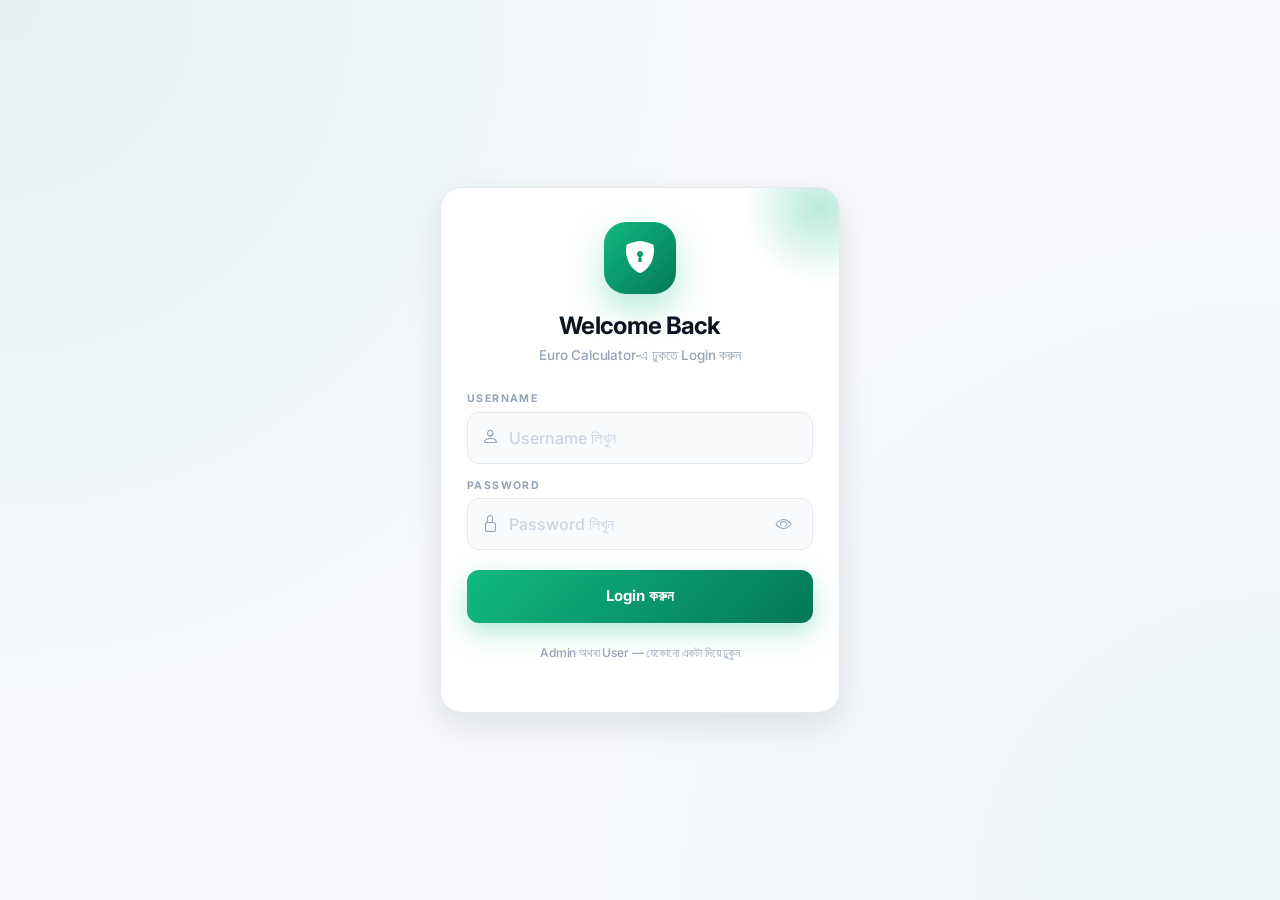
<file: login.html>
<!DOCTYPE html>
<html lang="bn">

<head>
  <meta charset="UTF-8">
  <meta name="viewport"
    content="width=device-width, initial-scale=1.0, maximum-scale=1.0, user-scalable=no">
  <meta name="theme-color" content="#10b981">
  <title>Login • Euro Calculator</title>
  <link
    href="https://cdn.jsdelivr.net/npm/bootstrap@5.3.3/dist/css/bootstrap.min.css"
    rel="stylesheet">
  <link
    href="https://cdn.jsdelivr.net/npm/bootstrap-icons@1.11.3/font/bootstrap-icons.css"
    rel="stylesheet">
  <link href="style.css" rel="stylesheet">
</head>

<body class="login-body theme-green">

  <div class="login-wrap">
    <div class="login-card-new">

      <div class="login-logo-new"><i class="bi bi-shield-lock-fill"></i></div>

      <h1 class="login-title-new">Welcome Back</h1>
      <p class="login-subtitle-new">Euro Calculator-এ ঢুকতে Login করুন</p>

      <label class="app-label">Username</label>
      <div class="login-field" id="usernameField">
        <i class="bi bi-person"></i>
        <input id="username" type="text" placeholder="Username লিখুন"
          autocomplete="username" autocapitalize="off" autocorrect="off"
          spellcheck="false">
      </div>

      <label class="app-label" style="margin-top:14px;">Password</label>
      <div class="login-field" id="passwordField">
        <i class="bi bi-lock"></i>
        <input id="password" type="password" placeholder="Password লিখুন"
          autocomplete="current-password">
        <button class="toggle-pwd" id="togglePassword" type="button">
          <i class="bi bi-eye"></i>
        </button>
      </div>

      <div class="login-err" id="loginError"></div>

      <button class="login-btn-new" id="loginBtn" type="button">Login
        করুন</button>

      <p class="login-hint-new">Admin অথবা User — যেকোনো একটা দিয়ে ঢুকুন</p>

    </div>
  </div>

  <script
    src="https://cdn.jsdelivr.net/npm/bootstrap@5.3.3/dist/js/bootstrap.bundle.min.js">
  </script>
  <script src="auth.js"></script>
  <script>
    const usernameInput = document.getElementById("username");
    const passwordInput = document.getElementById("password");
    const usernameField = document.getElementById("usernameField");
    const passwordField = document.getElementById("passwordField");
    const toggleBtn = document.getElementById("togglePassword");
    const loginBtn = document.getElementById("loginBtn");
    const errorBox = document.getElementById("loginError");

    if (isAuthed()) window.location.href = "index.html";

    toggleBtn.addEventListener("click", function() {
      const isPwd = passwordInput.type === "password";
      passwordInput.type = isPwd ? "text" : "password";
      toggleBtn.innerHTML = isPwd ? '<i class="bi bi-eye-slash"></i>' :
        '<i class="bi bi-eye"></i>';
    });

    function attemptLogin() {
      const u = usernameInput.value.trim();
      const p = passwordInput.value.trim();
      if (!u || !p) return showError("Username এবং Password দুটোই দিন");

      const r = login(u, p);
      if (r.ok) {
        loginBtn.textContent = "✅ সফল! ঢুকছি...";
        loginBtn.disabled = true;
        setTimeout(() => window.location.href = "index.html", 500);
      } else {
        showError(r.error || "ভুল Username বা Password");
      }
    }

    function showError(msg) {
      errorBox.textContent = "❌ " + msg;
      errorBox.classList.add("show");
      usernameField.classList.add("error");
      passwordField.classList.add("error");
      passwordInput.value = "";
      setTimeout(() => {
        usernameField.classList.remove("error");
        passwordField.classList.remove("error");
      }, 600);
    }

    loginBtn.addEventListener("click", attemptLogin);

    [usernameInput, passwordInput].forEach(input => {
      input.addEventListener("keydown", e => {
        if (e.key === "Enter") {
          e.preventDefault();
          attemptLogin();
        }
      });
      input.addEventListener("input", () => {
        errorBox.classList.remove("show");
        usernameField.classList.remove("error");
        passwordField.classList.remove("error");
      });
    });
  </script>

</body>

</html>
</file>
<file: style.css>
/* =========================================================
   FONTS
========================= */
@import url('https://fonts.googleapis.com/css2?family=Inter:wght@400;500;600;700;800&family=JetBrains+Mono:wght@500;600;700&display=swap');


/* =========================================================
   BASE
========================= */
:root {
  --brand: #10b981;
  --brand-dark: #047857;
  --brand-soft: #ecfdf5;
  --brand-glow: rgba(16, 185, 129, 0.3);

  --ink: #0b1220;
  --ink-2: #1e293b;
  --ink-3: #475467;
  --ink-4: #94a3b8;

  --bg: #f6f8fb;
  --card: #ffffff;
  --line: #e6eaf0;
  --line-2: #d6dce4;

  --blue: #3b82f6;
  --blue-soft: #eff6ff;
  --pink: #ec4899;
  --pink-soft: #fdf2f8;
  --amber: #f59e0b;
  --amber-soft: #fffbeb;
  --rose: #f43f5e;
  --rose-soft: #fff1f2;

  --radius: 14px;
  --radius-lg: 20px;

  --sh-1: 0 1px 2px rgba(11, 18, 32, 0.04);
  --sh-2: 0 4px 16px rgba(11, 18, 32, 0.06);
  --sh-3: 0 12px 32px rgba(11, 18, 32, 0.1);
}

* {
  -webkit-tap-highlight-color: transparent;
}

html,
body {
  height: 100%;
}

body {
  font-family: 'Inter', -apple-system, BlinkMacSystemFont, 'Segoe UI', sans-serif;
  background: var(--bg);
  color: var(--ink);
  font-size: 15px;
  line-height: 1.5;
  letter-spacing: -0.011em;
  -webkit-font-smoothing: antialiased;
  padding-top: 72px;
  min-height: 100vh;
  transition: background 0.4s ease;
}

body.login-body {
  padding-top: 0;
  display: flex;
  align-items: center;
  justify-content: center;
  padding: 20px 16px;
}


/* =========================================================
   THEME OVERRIDES
========================= */
body.theme-blue {
  --brand: #3b82f6;
  --brand-dark: #1d4ed8;
  --brand-soft: #eff6ff;
  --brand-glow: rgba(59, 130, 246, 0.3);
  background:
    radial-gradient(circle at 0% 0%, rgba(59, 130, 246, 0.08) 0%, transparent 45%),
    radial-gradient(circle at 100% 100%, rgba(59, 130, 246, 0.04) 0%, transparent 45%),
    var(--bg);
}

body.theme-green {
  --brand: #10b981;
  --brand-dark: #047857;
  --brand-soft: #ecfdf5;
  --brand-glow: rgba(16, 185, 129, 0.3);
  background:
    radial-gradient(circle at 0% 0%, rgba(16, 185, 129, 0.08) 0%, transparent 45%),
    radial-gradient(circle at 100% 100%, rgba(16, 185, 129, 0.04) 0%, transparent 45%),
    var(--bg);
}

body.theme-pink {
  --brand: #ec4899;
  --brand-dark: #be185d;
  --brand-soft: #fdf2f8;
  --brand-glow: rgba(236, 72, 153, 0.3);
  background:
    radial-gradient(circle at 0% 0%, rgba(236, 72, 153, 0.08) 0%, transparent 45%),
    radial-gradient(circle at 100% 100%, rgba(236, 72, 153, 0.04) 0%, transparent 45%),
    var(--bg);
}


/* =========================================================
   NAVBAR
========================= */
.app-nav {
  position: fixed;
  top: 0;
  left: 0;
  right: 0;
  height: 72px;
  z-index: 1030;
  background: linear-gradient(135deg, var(--brand) 0%, var(--brand-dark) 100%);
  box-shadow: 0 4px 20px var(--brand-glow);
  transition: all 0.4s ease;
}

.app-nav-inner {
  max-width: 520px;
  height: 100%;
  margin: 0 auto;
  padding: 0 12px;
  display: flex;
  align-items: center;
  gap: 10px;
}

.app-nav-brand {
  display: flex;
  align-items: center;
  gap: 10px;
  text-decoration: none;
  color: #fff;
  flex: 1;
  min-width: 0;
}

.app-nav-brand-icon {
  width: 38px;
  height: 38px;
  border-radius: 11px;
  background: rgba(255, 255, 255, 0.22);
  backdrop-filter: blur(10px);
  -webkit-backdrop-filter: blur(10px);
  border: 1px solid rgba(255, 255, 255, 0.28);
  display: flex;
  align-items: center;
  justify-content: center;
  font-size: 18px;
  color: #fff;
  flex-shrink: 0;
}

.app-nav-brand-text {
  display: flex;
  flex-direction: column;
  min-width: 0;
  line-height: 1.15;
}

.app-nav-brand-text strong {
  font-size: 14.5px;
  font-weight: 700;
  letter-spacing: -0.3px;
  color: #fff;
  white-space: nowrap;
  overflow: hidden;
  text-overflow: ellipsis;
}

.app-nav-brand-text span {
  font-size: 10.5px;
  color: rgba(255, 255, 255, 0.78);
  font-weight: 500;
  white-space: nowrap;
  overflow: hidden;
  text-overflow: ellipsis;
}

.nav-right {
  display: flex;
  align-items: center;
  gap: 6px;
  flex-shrink: 0;
}

.user-btn-compact {
  width: 36px;
  height: 36px;
  padding: 0;
  border: none;
  background: transparent;
  border-radius: 50%;
  cursor: pointer;
  display: flex;
  align-items: center;
  justify-content: center;
  transition: transform 0.18s ease;
}

.user-btn-compact::after {
  display: none;
}

.user-btn-compact:hover {
  transform: scale(1.06);
}

.user-avatar {
  width: 36px;
  height: 36px;
  border-radius: 50%;
  background: #ffffff;
  color: var(--brand-dark);
  display: flex;
  align-items: center;
  justify-content: center;
  font-weight: 700;
  font-size: 14px;
  border: 2px solid rgba(255, 255, 255, 0.55);
  box-shadow: 0 2px 8px rgba(0, 0, 0, 0.12);
}


/* =========================================================
   DROPDOWN
========================= */
.dropdown {
  position: relative;
}

.dropdown-menu {
  z-index: 1050;
  --bs-dropdown-min-width: 240px;
  --bs-dropdown-padding-y: 0;
  --bs-dropdown-border-radius: 16px;
  --bs-dropdown-border-color: var(--line);

  min-width: 240px;
  padding: 0;
  margin-top: 12px !important;
  border: 1px solid var(--line);
  border-radius: 16px;
  box-shadow:
    0 20px 50px rgba(11, 18, 32, 0.14),
    0 4px 12px rgba(11, 18, 32, 0.06);
  overflow: hidden;
  animation: dropdownIn 0.22s cubic-bezier(0.34, 1.56, 0.64, 1);
  transform-origin: top right;
}

@keyframes dropdownIn {
  from {
    opacity: 0;
    transform: translateY(-6px) scale(0.96);
  }

  to {
    opacity: 1;
    transform: translateY(0) scale(1);
  }
}

.dropdown-header {
  padding: 14px 16px 12px;
  background: linear-gradient(135deg, var(--brand-soft) 0%, #ffffff 100%);
  border-bottom: 1px solid var(--line);
  margin: 0;
}

.dropdown-header .dh-label {
  font-size: 10px;
  font-weight: 700;
  color: var(--ink-4);
  text-transform: uppercase;
  letter-spacing: 1.4px;
  margin-bottom: 5px;
}

.dropdown-header .dh-name {
  font-size: 15px;
  font-weight: 700;
  color: var(--ink);
  display: flex;
  align-items: center;
  gap: 8px;
  letter-spacing: -0.3px;
}

.dropdown-header .dh-badge {
  font-size: 10px;
  padding: 3px 8px;
  border-radius: 999px;
  background: var(--brand);
  color: #fff;
  font-weight: 700;
  letter-spacing: 0.4px;
  text-transform: uppercase;
  box-shadow: 0 2px 6px var(--brand-glow);
}

.dropdown-menu .dropdown-item {
  display: flex;
  align-items: center;
  gap: 11px;
  padding: 12px 16px;
  margin: 0;
  border-radius: 0;
  font-size: 14px;
  font-weight: 600;
  color: var(--ink-2);
  transition: all 0.15s ease;
}

.dropdown-menu .dropdown-item i {
  font-size: 17px;
  width: 20px;
  text-align: center;
  color: var(--ink-3);
  transition: all 0.15s ease;
}

.dropdown-menu .dropdown-item:hover,
.dropdown-menu .dropdown-item:focus {
  background: var(--bg);
  color: var(--ink);
}

.dropdown-menu .dropdown-item:hover i {
  color: var(--brand);
  transform: scale(1.08);
}

.dropdown-menu .dropdown-item.danger {
  color: var(--rose);
  font-weight: 700;
}

.dropdown-menu .dropdown-item.danger i {
  color: var(--rose);
}

.dropdown-menu .dropdown-item.danger:hover {
  background: var(--rose-soft);
  color: var(--rose);
}

.dropdown-menu .dropdown-item.danger:hover i {
  transform: scale(1.08) rotate(-8deg);
}

.dropdown-menu .dropdown-item[href="admin.html"] {
  color: var(--brand-dark);
  font-weight: 700;
}

.dropdown-menu .dropdown-item[href="admin.html"] i {
  color: var(--brand);
}

.dropdown-menu .dropdown-item[href="admin.html"]:hover {
  background: var(--brand-soft);
}


/* =========================================================
   MAIN
========================= */
.app-main {
  padding: 16px 16px 40px;
}

.container-app {
  max-width: 480px;
  margin: 0 auto;
  display: flex;
  flex-direction: column;
  gap: 14px;
}

.container-login {
  width: 100%;
  max-width: 400px;
}


/* =========================================================
   3-BUTTON BOX
========================= */
.nav-btn-box {
  display: flex;
  gap: 8px;
  background: var(--card);
  border: 1px solid var(--line);
  border-radius: var(--radius-lg);
  padding: 8px;
  box-shadow: var(--sh-1);
}

.nav-btn {
  flex: 1;
  display: flex;
  flex-direction: column;
  align-items: center;
  justify-content: center;
  gap: 3px;
  padding: 12px 6px;
  border-radius: 12px;
  text-decoration: none;
  font-size: 11.5px;
  font-weight: 700;
  letter-spacing: -0.2px;
  transition: all 0.2s ease;
  border: 1.5px solid transparent;
  min-width: 0;
  text-align: center;
  line-height: 1.15;
}

.nav-btn i {
  font-size: 18px;
  margin-bottom: 2px;
}

.nav-btn span {
  white-space: nowrap;
  overflow: hidden;
  text-overflow: ellipsis;
  max-width: 100%;
}

.nav-btn.btn-green {
  background: #ecfdf5;
  color: #047857;
  border-color: rgba(16, 185, 129, 0.22);
}

.nav-btn.btn-green:hover,
.nav-btn.btn-green.active {
  background: #10b981;
  color: #fff;
  border-color: #10b981;
  box-shadow: 0 8px 20px rgba(16, 185, 129, 0.35);
  transform: translateY(-1px);
}

.nav-btn.btn-blue {
  background: #eff6ff;
  color: #1d4ed8;
  border-color: rgba(59, 130, 246, 0.22);
}

.nav-btn.btn-blue:hover,
.nav-btn.btn-blue.active {
  background: #3b82f6;
  color: #fff;
  border-color: #3b82f6;
  box-shadow: 0 8px 20px rgba(59, 130, 246, 0.35);
  transform: translateY(-1px);
}

.nav-btn.btn-pink {
  background: #fdf2f8;
  color: #be185d;
  border-color: rgba(236, 72, 153, 0.22);
}

.nav-btn.btn-pink:hover,
.nav-btn.btn-pink.active {
  background: #ec4899;
  color: #fff;
  border-color: #ec4899;
  box-shadow: 0 8px 20px rgba(236, 72, 153, 0.35);
  transform: translateY(-1px);
}


/* =========================================================
   RATE CARD
========================= */
.rate-card {
  position: relative;
  background: linear-gradient(135deg, #0f172a 0%, #1e293b 100%);
  border-radius: var(--radius-lg);
  padding: 18px 20px;
  color: #fff;
  box-shadow: var(--sh-3);
  overflow: hidden;
}

.rate-card::before {
  content: "";
  position: absolute;
  top: -40%;
  right: -20%;
  width: 180px;
  height: 180px;
  background: radial-gradient(circle, var(--brand-glow) 0%, transparent 65%);
  border-radius: 50%;
  pointer-events: none;
  opacity: 0.7;
}

.rate-card-header {
  position: relative;
  display: flex;
  align-items: center;
  gap: 10px;
  margin-bottom: 10px;
}

.rate-card-icon {
  width: 36px;
  height: 36px;
  border-radius: 10px;
  background: rgba(255, 255, 255, 0.1);
  border: 1px solid rgba(255, 255, 255, 0.14);
  display: flex;
  align-items: center;
  justify-content: center;
  font-size: 17px;
  flex-shrink: 0;
}

.rate-card-header strong {
  display: block;
  font-size: 14px;
  font-weight: 700;
}

.rate-card-header small {
  font-size: 11.5px;
  color: rgba(255, 255, 255, 0.6);
}

.rate-label {
  font-size: 10px;
  font-weight: 700;
  color: rgba(255, 255, 255, 0.6);
  text-transform: uppercase;
  letter-spacing: 1.4px;
  margin-bottom: 5px;
  display: block;
  position: relative;
}

.rate-input-wrap {
  position: relative;
  display: flex;
  align-items: center;
  gap: 10px;
  background: #ffffff;
  border: 1.5px solid transparent;
  border-radius: 10px;
  padding: 1px 14px;
  transition: all 0.2s ease;
  box-shadow: 0 2px 8px rgba(0, 0, 0, 0.15);
}

.rate-input-wrap:focus-within {
  border-color: var(--brand);
  box-shadow: 0 0 0 4px var(--brand-glow), 0 4px 14px rgba(0, 0, 0, 0.2);
}

.rate-input-wrap>span {
  font-size: 20px;
  opacity: 0.9;
}

.rate-input-wrap input {
  flex: 1;
  background: transparent;
  border: none;
  outline: none;
  color: var(--ink);
  font-family: 'JetBrains Mono', monospace;
  font-size: 24px;
  font-weight: 700;
  padding: 9px 0;
  letter-spacing: -0.6px;
  min-width: 0;
  font-variant-numeric: tabular-nums;
}

.rate-input-wrap input::placeholder {
  color: #cbd5e1;
  font-weight: 500;
}


/* =========================================================
   CARDS
========================= */
.app-card {
  background: var(--card);
  border: 1px solid var(--line);
  border-radius: var(--radius-lg);
  padding: 18px 20px;
  box-shadow: var(--sh-1);
  transition: box-shadow 0.2s ease;
}

.app-card:hover {
  box-shadow: var(--sh-2);
}

.app-card-title {
  display: flex;
  align-items: center;
  gap: 12px;
  margin-bottom: 12px;
}

.app-card-icon {
  width: 40px;
  height: 40px;
  border-radius: 12px;
  display: flex;
  align-items: center;
  justify-content: center;
  font-size: 19px;
  flex-shrink: 0;
  background: var(--brand-soft);
  color: var(--brand-dark);
}

.app-card-icon.blue {
  background: var(--blue-soft);
  color: #2563eb;
}

.app-card-icon.pink {
  background: var(--pink-soft);
  color: #be185d;
}

.app-card-icon.amber {
  background: var(--amber-soft);
  color: #b45309;
}

.app-card-icon.slate {
  background: #f1f5f9;
  color: var(--ink-2);
}

.app-card-title strong {
  display: block;
  font-size: 15.5px;
  font-weight: 700;
  letter-spacing: -0.3px;
  line-height: 1.25;
}

.app-card-title small {
  font-size: 12px;
  color: var(--ink-4);
  font-weight: 500;
}

.app-label {
  display: block;
  font-size: 10.5px;
  font-weight: 700;
  color: var(--ink-4);
  margin-bottom: 5px;
  text-transform: uppercase;
  letter-spacing: 1.4px;
}

.app-input {
  display: flex;
  align-items: center;
  gap: 10px;
  background: #f8fafc;
  border: 1.5px solid var(--line);
  border-radius: 10px;
  padding: 1px 14px;
  transition: all 0.2s ease;
}

.app-input:focus-within {
  border-color: var(--brand);
  background: var(--brand-soft);
  box-shadow: 0 0 0 4px var(--brand-glow);
}

.app-input>span {
  font-size: 22px;
  font-weight: 700;
  color: var(--ink-4);
}

.app-input .sym-euro {
  color: #2563eb;
}

.app-input .sym-tk {
  color: var(--brand-dark);
}

.app-input input {
  flex: 1;
  background: transparent;
  border: none;
  outline: none;
  color: var(--ink);
  font-family: 'JetBrains Mono', monospace;
  font-size: 24px;
  font-weight: 700;
  padding: 9px 0;
  letter-spacing: -0.7px;
  min-width: 0;
  font-variant-numeric: tabular-nums;
}

.app-input input::placeholder {
  color: #cbd5e1;
  font-weight: 500;
}


/* =========================================================
   BUTTONS
========================= */
.app-btn {
  display: flex;
  align-items: center;
  justify-content: center;
  gap: 9px;
  width: 100%;
  padding: 15px 18px;
  border: none;
  border-radius: 12px;
  font-size: 14.5px;
  font-weight: 700;
  letter-spacing: -0.2px;
  cursor: pointer;
  color: #fff;
  margin-top: 12px;
  transition: all 0.2s ease;
  font-family: inherit;
}

.app-btn:hover {
  transform: translateY(-1px);
}

.app-btn:active {
  transform: translateY(0) scale(0.99);
}

.app-btn i {
  font-size: 17px;
}

.app-btn.primary {
  background: linear-gradient(135deg, var(--brand) 0%, var(--brand-dark) 100%);
  box-shadow: 0 8px 20px var(--brand-glow);
}

.app-btn.primary:hover {
  box-shadow: 0 12px 28px var(--brand-glow);
}

.app-btn.dark {
  background: linear-gradient(135deg, #1e293b 0%, #0b1220 100%);
  box-shadow: 0 8px 20px rgba(11, 18, 32, 0.22);
}

.app-btn.dark:hover {
  box-shadow: 0 12px 28px rgba(11, 18, 32, 0.3);
}

.app-btn.amber {
  background: linear-gradient(135deg, #f59e0b 0%, #b45309 100%);
  box-shadow: 0 8px 20px rgba(245, 158, 11, 0.28);
}

.app-btn.amber:hover {
  box-shadow: 0 12px 28px rgba(245, 158, 11, 0.38);
}

.btn-group-app {
  display: flex;
  flex-direction: column;
  gap: 10px;
}


/* =========================================================
   RESULT
========================= */
.result-box {
  position: relative;
  padding: 20px 20px;
  background: var(--brand-soft);
  border: 1px solid var(--line);
  border-radius: var(--radius-lg);
  text-align: center;
  animation: fadeUp 0.4s ease;
}

.result-label {
  font-size: 11px;
  font-weight: 700;
  color: var(--ink-4);
  text-transform: uppercase;
  letter-spacing: 1.4px;
  margin-bottom: 8px;
}

.main-result {
  font-family: 'JetBrains Mono', monospace;
  font-size: 34px;
  font-weight: 700;
  color: var(--brand-dark);
  letter-spacing: -1.5px;
  line-height: 1.1;
  word-break: break-word;
  font-variant-numeric: tabular-nums;
  animation: popIn 0.4s cubic-bezier(0.34, 1.56, 0.64, 1);
}

.secondary-result {
  font-family: 'JetBrains Mono', monospace;
  font-size: 34px;
  font-weight: 700;
  color: var(--brand-dark);
  letter-spacing: -1.5px;
  line-height: 1.1;
  word-break: break-word;
  font-variant-numeric: tabular-nums;
  animation: popIn 0.4s cubic-bezier(0.34, 1.56, 0.64, 1);
}

.bd-result {
  font-family: 'JetBrains Mono', monospace;
  font-size: 26px;
  font-weight: 700;
  color: var(--ink);
  letter-spacing: -0.9px;
  margin-top: 8px;
  font-variant-numeric: tabular-nums;
}

.result-divider {
  height: 1px;
  background: rgba(0, 0, 0, 0.06);
  margin: 10px 0;
}

.result-note {
  font-size: 12px;
  color: var(--ink-4);
  margin-top: 8px;
  font-weight: 500;
}


/* =========================================================
   DIVIDER
========================= */
.app-divider {
  display: flex;
  align-items: center;
  gap: 12px;
  color: var(--ink-4);
  font-size: 11px;
  font-weight: 700;
  text-transform: uppercase;
  letter-spacing: 1.6px;
  margin: 4px 0;
}

.app-divider::before,
.app-divider::after {
  content: "";
  flex: 1;
  height: 1px;
  background: var(--line);
}


/* =========================================================
   CALC BOX (bKash "পাঠাবো যত টাকা")
========================= */
.calc-box {
  margin-top: 10px;
  padding: 12px 14px;
  background: linear-gradient(135deg, #fffbeb 0%, #fef3c7 100%);
  border: 1px solid rgba(245, 158, 11, 0.28);
  border-radius: 10px;
  font-family: 'JetBrains Mono', monospace;
  font-size: 20px;
  font-weight: 700;
  color: #92400e;
  text-align: center;
  letter-spacing: -0.4px;
  font-variant-numeric: tabular-nums;
}

/* === ৳ কালো === */
.calc-box .sym-black {
  color: #0b1220;
  font-weight: 800;
}


/* =========================================================
   SPLIT
========================= */
.split-rate-row {
  display: flex;
  justify-content: space-between;
  align-items: center;
  padding: 10px 14px;
  background: #f8fafc;
  border: 1px solid var(--line);
  border-radius: 10px;
  margin-top: 8px;
}

.split-rate-row span {
  font-size: 10.5px;
  color: var(--ink-4);
  font-weight: 700;
  text-transform: uppercase;
  letter-spacing: 1.4px;
}

.split-rate-row strong {
  font-family: 'JetBrains Mono', monospace;
  color: var(--brand-dark);
  font-weight: 700;
  font-size: 20px;
  font-variant-numeric: tabular-nums;
}

.split-result-area {
  margin-top: 16px;
}

.split-placeholder {
  text-align: center;
  padding: 22px 18px;
  color: var(--ink-4);
  font-size: 13px;
  font-weight: 500;
  background: #f8fafc;
  border: 1.5px dashed var(--line-2);
  border-radius: 12px;
}

.split-row {
  display: flex;
  align-items: center;
  gap: 12px;
  padding: 14px 16px;
  background: #f8fafc;
  border: 1px solid var(--line);
  border-radius: 12px;
  margin-bottom: 10px;
  animation: slideIn 0.35s ease both;
}

.split-row:nth-child(1) {
  animation-delay: 0.05s;
}

.split-row:nth-child(2) {
  animation-delay: 0.1s;
}

.split-row:nth-child(3) {
  animation-delay: 0.15s;
}

.split-number {
  width: 28px;
  height: 28px;
  border-radius: 8px;
  background: linear-gradient(135deg, var(--brand) 0%, var(--brand-dark) 100%);
  color: #fff;
  font-family: 'JetBrains Mono', monospace;
  font-weight: 700;
  font-size: 12.5px;
  display: flex;
  align-items: center;
  justify-content: center;
  flex-shrink: 0;
  box-shadow: 0 4px 10px var(--brand-glow);
}

.split-data {
  flex: 1;
  display: flex;
  align-items: center;
  justify-content: space-between;
  gap: 10px;
  min-width: 0;
}

.split-tk {
  font-family: 'JetBrains Mono', monospace;
  font-size: 20px;
  font-weight: 700;
  color: var(--ink);
  font-variant-numeric: tabular-nums;
  letter-spacing: -0.5px;
  white-space: nowrap;
}

.split-euro {
  font-family: 'JetBrains Mono', monospace;
  font-size: 22px;
  font-weight: 700;
  color: var(--brand-dark);
  letter-spacing: -0.6px;
  font-variant-numeric: tabular-nums;
  white-space: nowrap;
  flex-shrink: 0;
}

.split-warning {
  padding: 14px;
  background: linear-gradient(135deg, #fef2f2 0%, #fee2e2 100%);
  border: 1px solid #fecaca;
  border-radius: 12px;
  color: #991b1b;
  font-size: 13px;
  font-weight: 600;
  text-align: center;
  line-height: 1.55;
}

.split-total {
  display: flex;
  justify-content: space-between;
  gap: 12px;
  padding: 16px 18px;
  background: linear-gradient(135deg, #1e293b 0%, #0b1220 100%);
  border-radius: 12px;
  color: #fff;
  margin-top: 14px;
  box-shadow: 0 10px 26px rgba(15, 23, 42, 0.22);
}

.split-total>div {
  display: flex;
  flex-direction: column;
  gap: 4px;
}

.split-total span {
  font-size: 10px;
  color: rgba(255, 255, 255, 0.55);
  text-transform: uppercase;
  letter-spacing: 1.4px;
  font-weight: 700;
}

.split-total strong {
  font-family: 'JetBrains Mono', monospace;
  font-size: 22px;
  font-weight: 700;
  color: #fff;
  font-variant-numeric: tabular-nums;
}

.split-total>div:first-child strong {
  color: #ffffff;
}

.split-total>div:last-child strong {
  color: #fbbf24;
  text-shadow: 0 0 14px rgba(251, 191, 36, 0.4);
}

.split-total>div:last-child span {
  color: rgba(251, 191, 36, 0.8);
}


/* =========================================================
   INFO
========================= */
.info-tip {
  display: flex;
  align-items: flex-start;
  gap: 11px;
  padding: 14px 16px;
  background: var(--blue-soft);
  border: 1px solid #bfdbfe;
  border-radius: var(--radius);
}

.info-tip i {
  font-size: 16px;
  color: #2563eb;
  flex-shrink: 0;
  margin-top: 2px;
}

.info-tip p {
  font-size: 12.5px;
  color: #1e40af;
  line-height: 1.55;
  font-weight: 500;
  margin: 0;
}


/* =========================================================
   LOGIN
========================= */
.login-wrap {
  width: 100%;
  max-width: 400px;
  animation: fadeUp 0.5s ease;
}

.login-card-new {
  background: #fff;
  border: 1px solid var(--line);
  border-radius: 22px;
  padding: 34px 26px;
  box-shadow: var(--sh-3);
  position: relative;
  overflow: hidden;
}

.login-card-new::before {
  content: "";
  position: absolute;
  top: -60px;
  right: -60px;
  width: 160px;
  height: 160px;
  background: radial-gradient(circle, var(--brand-glow) 0%, transparent 65%);
  border-radius: 50%;
  pointer-events: none;
}

.login-logo-new {
  width: 72px;
  height: 72px;
  margin: 0 auto 18px;
  background: linear-gradient(135deg, var(--brand) 0%, var(--brand-dark) 100%);
  border-radius: 22px;
  display: flex;
  align-items: center;
  justify-content: center;
  font-size: 32px;
  color: #fff;
  box-shadow: 0 16px 34px var(--brand-glow);
  position: relative;
}

.login-title-new {
  font-size: 24px;
  font-weight: 700;
  text-align: center;
  letter-spacing: -0.7px;
  margin-bottom: 4px;
  color: var(--ink);
  position: relative;
}

.login-subtitle-new {
  font-size: 13.5px;
  text-align: center;
  color: var(--ink-4);
  margin-bottom: 26px;
  font-weight: 500;
  position: relative;
}

.login-field {
  display: flex;
  align-items: center;
  gap: 10px;
  background: #f8fafc;
  border: 1.5px solid var(--line);
  border-radius: 12px;
  padding: 1px 14px;
  transition: all 0.2s ease;
  position: relative;
}

.login-field:focus-within {
  border-color: var(--brand);
  background: var(--brand-soft);
  box-shadow: 0 0 0 4px var(--brand-glow);
}

.login-field.error {
  border-color: #fca5a5;
  background: var(--rose-soft);
  box-shadow: 0 0 0 4px rgba(244, 63, 94, 0.12);
  animation: shake 0.4s ease;
}

.login-field>i {
  font-size: 17px;
  color: var(--ink-4);
}

.login-field input {
  flex: 1;
  background: transparent;
  border: none;
  outline: none;
  color: var(--ink);
  font-size: 16px;
  font-weight: 600;
  padding: 12px 0;
  min-width: 0;
  font-family: inherit;
}

.login-field input::placeholder {
  color: #cbd5e1;
  font-weight: 500;
}

.login-field .toggle-pwd {
  background: transparent;
  border: none;
  cursor: pointer;
  font-size: 16px;
  color: var(--ink-4);
  padding: 6px;
  border-radius: 8px;
  line-height: 1;
}

.login-field .toggle-pwd:hover {
  color: var(--ink-2);
}

.login-err {
  display: none;
  margin-top: 12px;
  padding: 11px 14px;
  background: var(--rose-soft);
  border: 1px solid #fecaca;
  border-radius: 10px;
  color: #991b1b;
  font-size: 12.5px;
  font-weight: 600;
  text-align: center;
}

.login-err.show {
  display: block;
  animation: fadeUp 0.25s ease;
}

.login-btn-new {
  width: 100%;
  padding: 15px 20px;
  margin-top: 20px;
  border: none;
  border-radius: 12px;
  background: linear-gradient(135deg, var(--brand) 0%, var(--brand-dark) 100%);
  color: #fff;
  font-size: 15px;
  font-weight: 700;
  cursor: pointer;
  transition: all 0.2s ease;
  font-family: inherit;
  box-shadow: 0 10px 26px var(--brand-glow);
}

.login-btn-new:hover {
  transform: translateY(-1px);
  box-shadow: 0 14px 34px var(--brand-glow);
}

.login-btn-new:active {
  transform: translateY(0) scale(0.985);
}

.login-hint-new {
  margin-top: 20px;
  text-align: center;
  font-size: 12px;
  color: var(--ink-4);
  font-weight: 500;
  line-height: 1.6;
  position: relative;
}

.login-hint-new code {
  background: #f1f5f9;
  border: 1px solid var(--line);
  padding: 2px 8px;
  border-radius: 6px;
  font-family: 'JetBrains Mono', monospace;
  font-size: 11px;
  color: var(--brand-dark);
  font-weight: 700;
}


/* =========================================================
   DELETE + EDIT BUTTON
========================= */
.delete-btn {
  width: 38px;
  height: 38px;
  border-radius: 10px;
  background: var(--rose-soft);
  border: 1px solid #fecaca;
  color: var(--rose);
  font-size: 16px;
  cursor: pointer;
  display: flex;
  align-items: center;
  justify-content: center;
  flex-shrink: 0;
  transition: all 0.2s ease;
  font-family: inherit;
}

.delete-btn:hover {
  background: var(--rose);
  color: #fff;
  border-color: var(--rose);
  transform: scale(1.06);
}

.edit-btn {
  width: 38px;
  height: 38px;
  border-radius: 10px;
  background: var(--blue-soft);
  border: 1px solid #bfdbfe;
  color: var(--blue);
  font-size: 15px;
  cursor: pointer;
  display: flex;
  align-items: center;
  justify-content: center;
  flex-shrink: 0;
  transition: all 0.2s ease;
  font-family: inherit;
  margin-right: 6px;
}

.edit-btn:hover {
  background: var(--blue);
  color: #fff;
  border-color: var(--blue);
  transform: scale(1.06);
}

.pwd-edit-area {
  padding: 12px;
  background: var(--brand-soft);
  border: 1px solid var(--line);
  border-radius: 12px;
  animation: fadeUp 0.25s ease;
}


/* =========================================================
   PASSWORD EYE TOGGLE
========================= */
.pwd-eye-btn {
  background: transparent;
  border: none;
  cursor: pointer;
  color: var(--ink-4);
  font-size: 16px;
  padding: 6px 4px;
  border-radius: 8px;
  display: flex;
  align-items: center;
  justify-content: center;
  flex-shrink: 0;
  line-height: 1;
  transition: all 0.18s ease;
  font-family: inherit;
  margin-left: 4px;
}

.pwd-eye-btn:hover {
  color: var(--brand);
}

.pwd-eye-btn:active {
  transform: scale(0.92);
}


/* =========================================================
   FOOTER
========================= */
.app-footer {
  text-align: center;
  padding: 20px 0 8px;
  display: flex;
  flex-direction: column;
  gap: 3px;
}

.app-footer strong {
  font-size: 13.5px;
  font-weight: 700;
  color: var(--ink-2);
}

.app-footer span {
  font-size: 11.5px;
  color: var(--ink-4);
  font-weight: 500;
}


/* =========================================================
   ANIMATIONS
========================= */
@keyframes fadeUp {
  from {
    opacity: 0;
    transform: translateY(8px);
  }

  to {
    opacity: 1;
    transform: translateY(0);
  }
}

@keyframes slideIn {
  from {
    opacity: 0;
    transform: translateX(-10px);
  }

  to {
    opacity: 1;
    transform: translateX(0);
  }
}

@keyframes popIn {
  0% {
    opacity: 0;
    transform: scale(0.9);
  }

  100% {
    opacity: 1;
    transform: scale(1);
  }
}

@keyframes shake {

  0%,
  100% {
    transform: translateX(0);
  }

  20%,
  60% {
    transform: translateX(-5px);
  }

  40%,
  80% {
    transform: translateX(5px);
  }
}


/* =========================================================
   RESPONSIVE
========================= */
@media (max-width: 380px) {
  body {
    padding-top: 68px;
  }

  .app-nav {
    height: 68px;
  }

  .app-nav-brand-text span {
    display: none;
  }

  .app-nav-brand-text strong {
    font-size: 13.5px;
  }

  .app-nav-brand-icon {
    width: 34px;
    height: 34px;
    font-size: 16px;
    border-radius: 10px;
  }

  .app-main {
    padding: 14px 12px 32px;
  }

  .container-app {
    gap: 12px;
  }

  .main-result {
    font-size: 28px;
  }

  .secondary-result {
    font-size: 28px;
  }

  .bd-result {
    font-size: 22px;
  }

  .app-card {
    padding: 16px;
  }

  .rate-card {
    padding: 16px;
  }

  .app-btn {
    padding: 14px 16px;
    font-size: 14px;
  }

  .app-input input {
    font-size: 20px;
    padding: 9px 0;
  }

  .rate-input-wrap input {
    font-size: 20px;
    padding: 9px 0;
  }

  .nav-btn {
    font-size: 10.5px;
    padding: 10px 4px;
  }

  .nav-btn i {
    font-size: 16px;
  }

  .login-card-new {
    padding: 28px 20px;
  }

  .login-title-new {
    font-size: 21px;
  }

  .login-logo-new {
    width: 62px;
    height: 62px;
    font-size: 28px;
  }

  .split-tk {
    font-size: 18px;
  }

  .split-euro {
    font-size: 20px;
  }

  .calc-box {
    font-size: 18px;
  }
}





/* =========================================================
   ADMIN — USER LIST OVERRIDE
   (split-row/split-data-কে admin-এ আলাদা দেখাবে)
========================= */
#usersList .split-row {
  flex-wrap: wrap;
  align-items: flex-start;
  padding: 14px 16px;
  gap: 10px;
}

#usersList .split-number {
  display: none;
  /* 1, 2, 3 নম্বর লুকানো */
}

#usersList .split-data {
  display: flex;
  flex-direction: column;
  align-items: flex-start;
  justify-content: flex-start;
  gap: 4px;
  flex: 1;
  min-width: 0;
  width: 100%;
}

#usersList .split-tk {
  font-size: 16px;
  font-weight: 700;
  color: var(--ink);
  letter-spacing: -0.3px;
  white-space: normal;
  overflow-wrap: break-word;
  word-break: break-word;
  max-width: 100%;
}

#usersList .split-euro {
  font-size: 14px;
  font-weight: 600;
  color: var(--ink-3);
  letter-spacing: 0;
  white-space: normal;
  overflow-wrap: break-word;
  word-break: break-word;
  max-width: 100%;
}

#usersList .edit-btn,
#usersList .delete-btn {
  margin-top: 8px;
}
</file>
